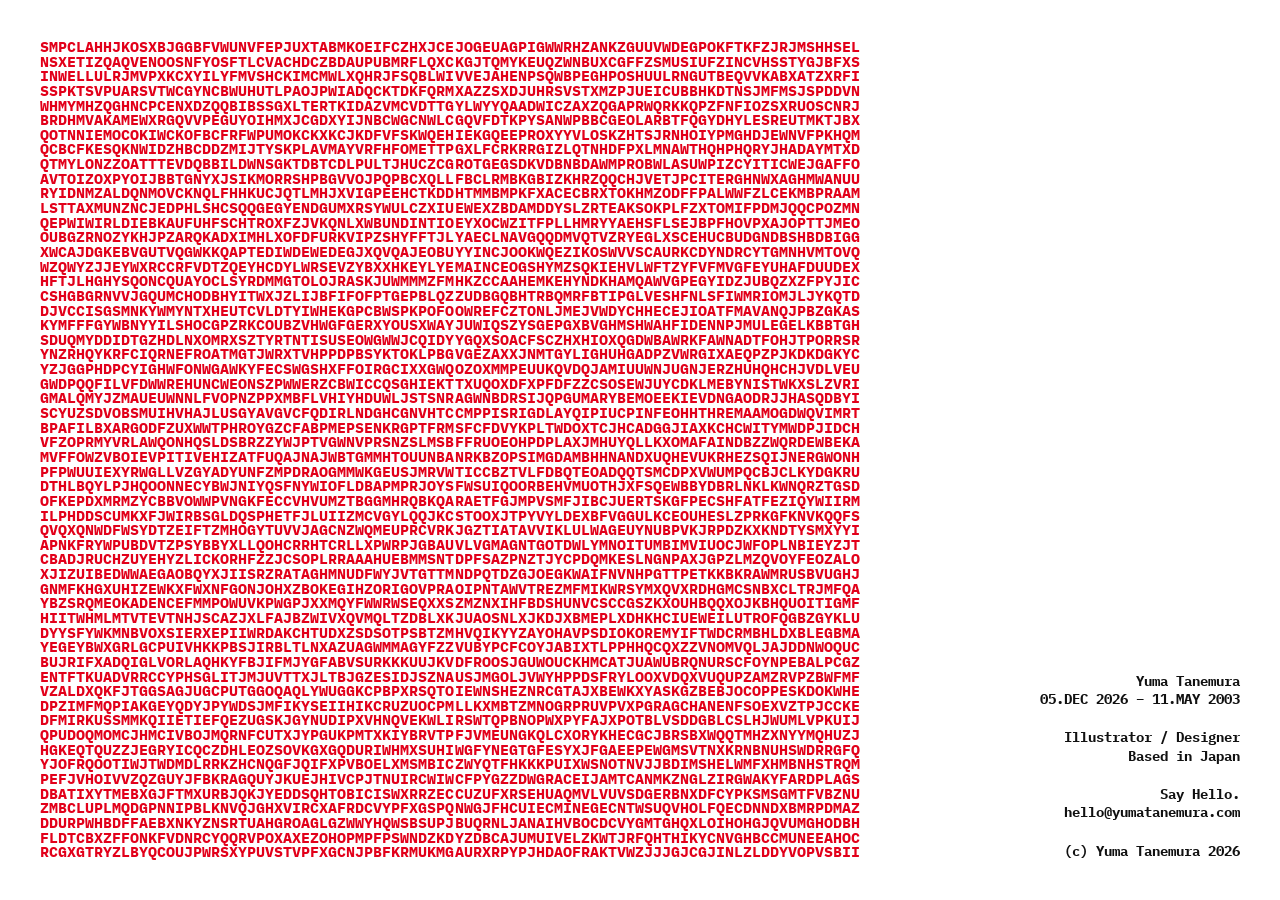
<file: index.html>
<!doctype html>
<html lang="en">
<head>
  <meta charset="utf-8">
  <meta name="viewport" content="width=device-width, initial-scale=1">
  <title>yumatanemura.com</title>
  <meta name="description" content="Illustrator / Designer based in Japan. Say hello.">
  <link rel="canonical" href="https://yumatanemura.com/">
  <meta property="og:type" content="website">
  <meta property="og:title" content="Yuma Tanemura">
  <meta property="og:description" content="Illustrator / Designer based in Japan. Say hello.">
  <meta name="twitter:card" content="summary">
  <link rel="preload" href="/assets/fonts/ibm-plex-mono-700-latin.woff2" as="font" type="font/woff2" crossorigin>
  <link rel="stylesheet" href="css/base.css">
  <link rel="stylesheet" href="css/red-square.css">
  <link rel="stylesheet" href="css/info-rail.css">
</head>
<body>
  <div class="red-square" id="red-square" aria-hidden="true"></div>
  <aside class="info-rail" id="info-rail">
    <div class="info-rail__stack" id="info-stack">
      <div>
        <p>Yuma Tanemura</p>
        <p><span id="info-today"></span> – 11.MAY 2003</p>
      </div>
      <div>
        <p>Illustrator / Designer</p>
        <p>Based in Japan</p>
      </div>
      <div>
        <p>Say Hello.</p>
        <p><a href="mailto:hello@yumatanemura.com">hello@yumatanemura.com</a></p>
      </div>
      <p>(c) Yuma Tanemura 2026</p>
    </div>
  </aside>
  <canvas id="red-measure" hidden></canvas>
  <script src="js/red-square.js"></script>
  <script src="js/info-rail.js"></script>
  <script src="js/main.js"></script>
  <script type='module' src='https://static.cloudflareinsights.com/beacon.min.js' data-cf-beacon='{"token": "2049c5c9cd2f4ea08d89f3d93ec42ae2"}'></script>
</body>
</html>
</file>
<file: css/base.css>
@font-face {
  font-family: "IBM Plex Mono";
  font-style: normal;
  font-weight: 700;
  font-display: swap;
  src: url("/assets/fonts/ibm-plex-mono-700-latin.woff2") format("woff2");
}

:root {
  --red: #e2001a;
  --pad: 2.5rem;
  --info-font: 0.85rem;
  --info-gap: 1.25rem;
}

* {
  box-sizing: border-box;
}

body {
  margin: 0;
  min-height: 100dvh;
  padding: var(--pad);
  background: #fff;
  font-family: "IBM Plex Mono", ui-monospace, monospace;
}
</file>
<file: css/red-square.css>
.red-square {
  display: flex;
  flex-direction: column;
  color: var(--red);
  font-weight: 700;
  text-transform: uppercase;
  line-height: 1;
}

.red-square__row {
  white-space: nowrap;
}
</file>
<file: css/info-rail.css>
.info-rail {
  position: absolute;
  right: var(--pad);
  bottom: var(--pad);
  display: flex;
  flex-direction: column;
  justify-content: flex-end;
  text-align: right;
  color: #111;
  font-size: var(--info-font);
  font-weight: 700;
  line-height: 1.35;
}

.info-rail__stack {
  display: flex;
  flex-direction: column;
  gap: var(--info-gap);
  width: max-content;
  margin-left: auto;
}

.info-rail p {
  margin: 0;
  white-space: nowrap;
}

.info-rail a {
  color: inherit;
  text-decoration: none;
}
</file>
